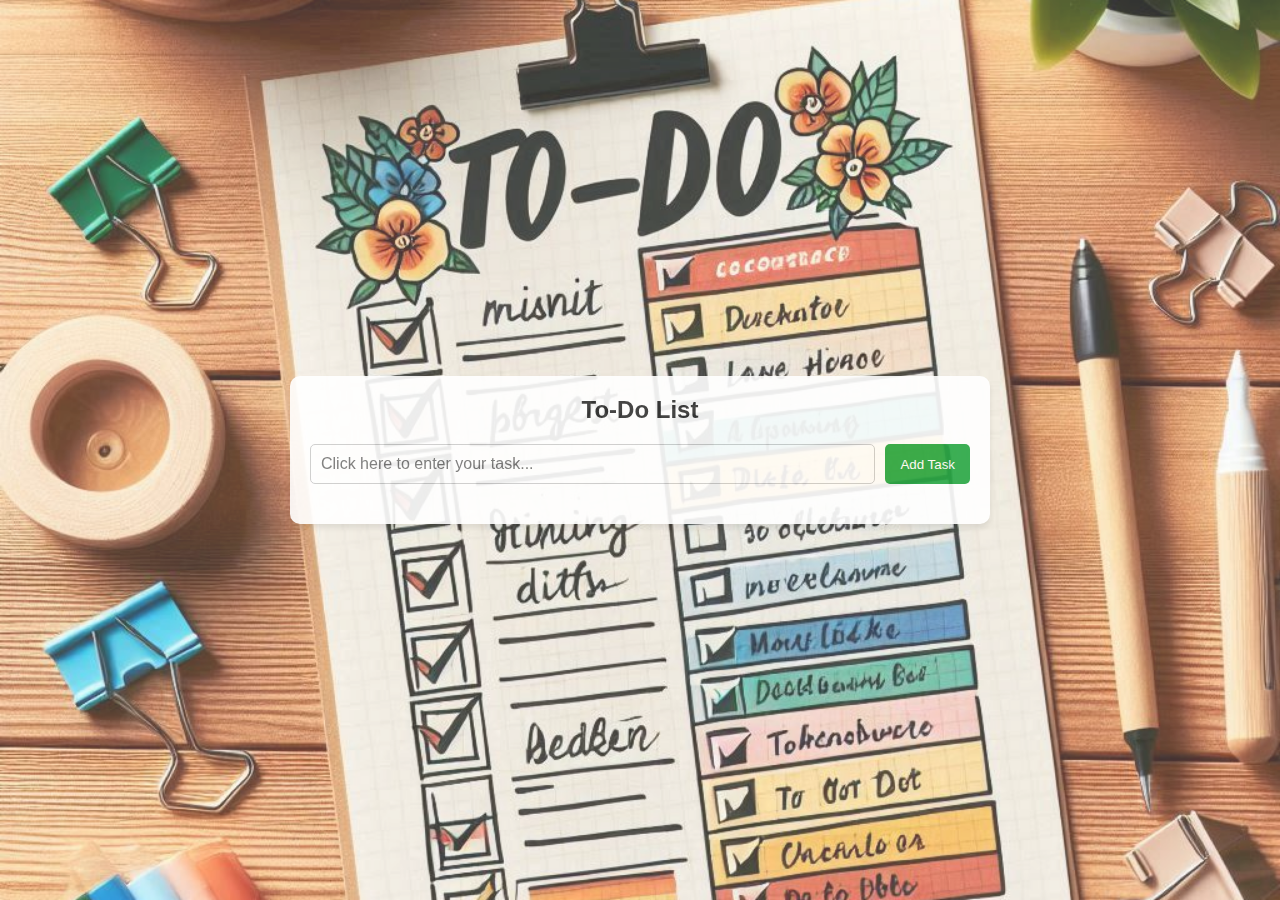
<file: EASY/index.html>
<!DOCTYPE html>
<html lang="en">
<head>
    <meta charset="UTF-8">
    <meta name="viewport" content="width=device-width, initial-scale=1.0">
    <meta http-equiv="X-UA-Compatible" content="ie=edge">
    <title>To-Do Task List</title>
    <link rel="stylesheet" href="style.css">
</head>
<body>
    <div class="container">
        <h1>To-Do List</h1>
        <div class="input-section">
            <input type="text" id="task-input" placeholder="Click here to enter your task...">
            <button id="add-btn">Add Task</button>
        </div>
        <ul id="task-list">
        </ul>
    </div>

    <script src="scripts.js"></script>
</body>
</html>
</file>
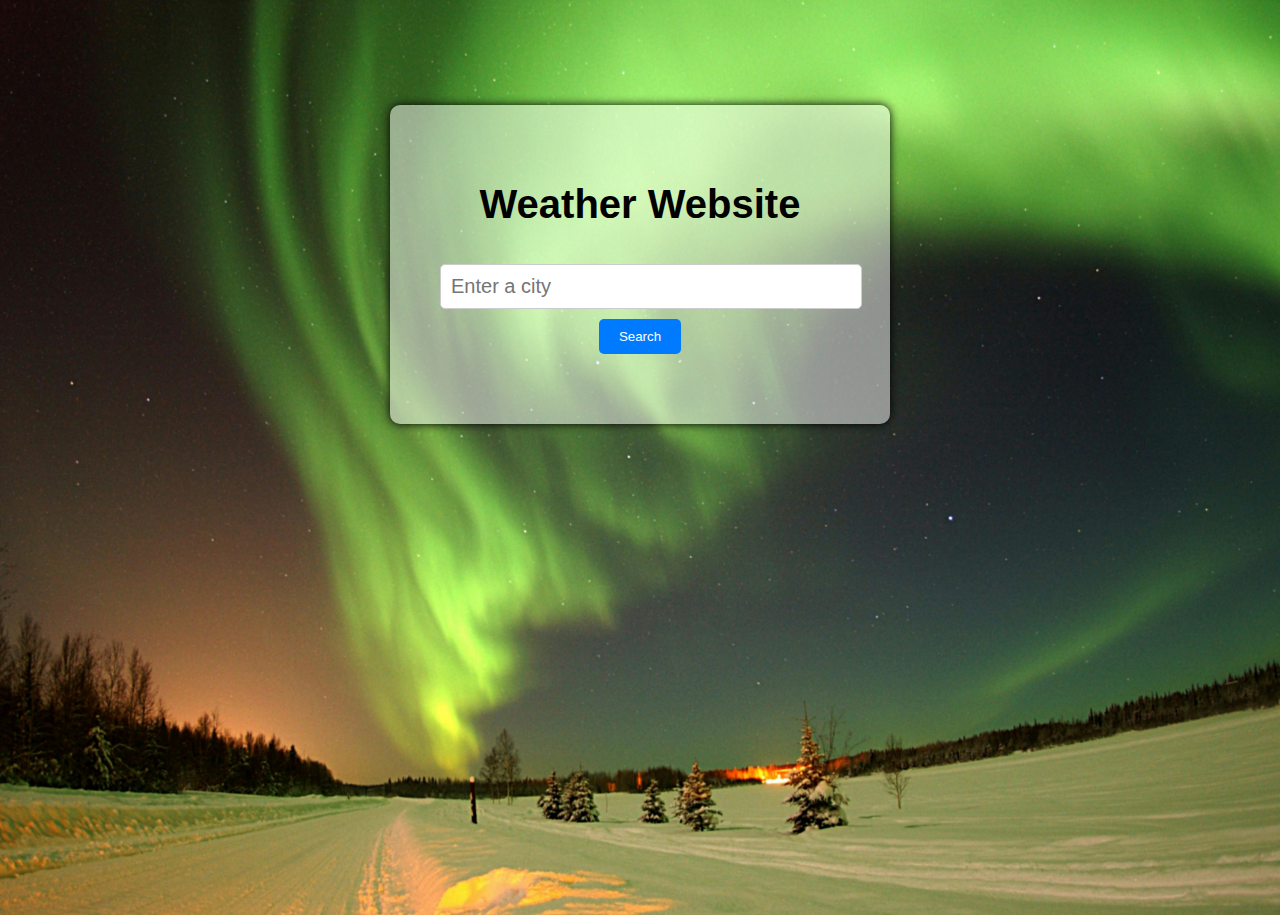
<file: INTERMEDIATE/index.html>
<!DOCTYPE html>
<html lang="en">
<head>
    <meta charset="UTF-8">
    <meta name="viewport" content="width=device-width, initial-scale=1.0">
    <title>Weather Website</title>
    <link rel="stylesheet" href="style1.css">
</head>
<body>
    <div class="container">
        <h1>Weather Website</h1>
        <input type="text" id="locationInput" placeholder="Enter a city">
        <button id="searchButton">Search</button>
        <div class="weather-info">
            <h2 id="location"></h2>
            <p id="temperature"></p>
            <p id="description"></p>
        </div>
    </div>
    <script src="script1.js"></script>
</body>
</html>
</file>
<file: EASY/style.css>
* {
    margin: 0;
    padding: 0;
    box-sizing: border-box;
}

body {
    font-family: Arial, sans-serif;
    background-color: #f7f7f7;
    display: flex;
    justify-content: center;
    align-items: center;
    height: 100vh;
    position: relative;
    z-index: 1;
}

body::before {
    content: "";
    position: absolute;
    top: 0;
    left: 0;
    width: 100%;
    height: 100%;
    background-image: url('Internbg.jpeg');
    background-size: cover;
    background-position: center;
    opacity: 0.8;
}

.container {
    background-color: #ffffff;
    border-radius: 10px;
    box-shadow: 0 4px 6px rgba(0, 0, 0, 0.1);
    padding: 20px;
    width: 700px;
    opacity: 0.9;
    text-align: center;
}

h1 {
    font-size: 24px;
    color: #333;
    margin-bottom: 20px;
}

.input-section {
    display: flex;
    margin-bottom: 20px;
}

#task-input {
    flex: 1;
    padding: 10px;
    border: 1px solid #ccc;
    border-radius: 5px;
    outline: none;
    font-size: 16px;
}

#add-btn {
    padding: 10px 15px;
    background-color: #28a745;
    color: #fff;
    border: none;
    border-radius: 5px;
    cursor: pointer;
    margin-left: 10px;
}

#task-list {
    list-style-type: none;
}

#task-list li {
    padding: 10px;
    margin: 5px 0;
    background-color: #f8f9fa;
    border: 1px solid #ddd;
    border-radius: 5px;
    font-size: 16px;
    display: flex;
    justify-content: space-between;
    align-items: center;
}

#task-list li.completed {
    text-decoration: line-through;
    background-color: #d4edda;
}

#task-list li button {
    background-color: #007bff;
    color: white;
    padding: 5px 10px;
    cursor: pointer;
    border-radius: 5px;
    margin-left: 5px;
}

#task-list li .delete-btn {
    background-color: #dc3545;
}

#task-list li .complete-btn {
    background-color: #28a745;
}
</file>
<file: INTERMEDIATE/style1.css>
body {
    font-family: 'Gill Sans', 'Gill Sans MT', Calibri, 'Trebuchet MS', sans-serif;
    background-image: url('aurora.jpg');
    background-size: cover;
    background-position: center;
    background-repeat: no-repeat;
    height: 90vh; 
    margin: 0; 
    padding: 0; 
  }
.container {
    max-width: 400px;
    margin: 0 auto;
    text-align: center;
    padding: 50px;
    background-color: rgba(255, 255, 255, 0.5);
    border-radius: 10px;
    box-shadow: 0 0 10px rgba(0, 0, 0, 2);
    margin-top: 105px;
}


h1 {
    font-size: 40px;
}

input[type="text"] {
    width: 100%;
    padding: 10px;
    margin: 10px 0;
    border: 1px solid #ccc;
    border-radius: 5px;
    font-size: 20px;
    font-weight: lighter;
}

button {
    background-color: #007BFF;
    color: #fff;
    border: none;
    padding: 10px 20px;
    border-radius: 5px;
    cursor: pointer;
}

.weather-info {
    margin-top: 20px;
    font-size: 15px;
    font-family:Georgia, 'Times New Roman', Times, serif;
}
</file>
